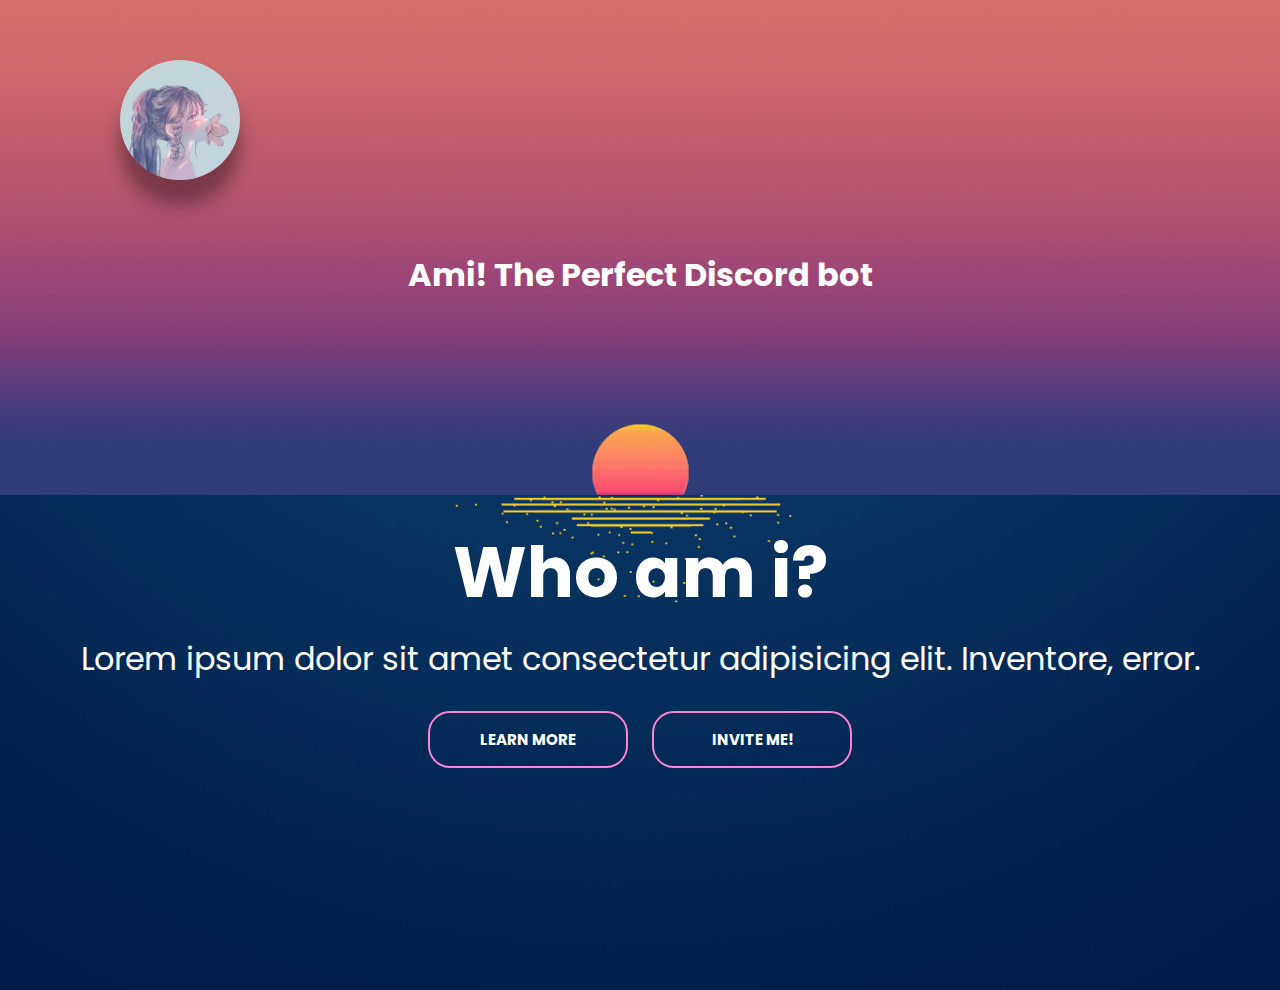
<file: index.html>
<!DOCTYPE html>
<html lang="en">
<head>
    <meta charset="UTF-8">
    <meta http-equiv="X-UA-Compatible" content="IE=edge">
    <meta name="viewport" content="width=device-width, initial-scale=1.0">
    <link href="style.css" rel="stylesheet" type="text/css"/>
    <title>Ami</title>
</head>
<body>
    <div class="banner">
        <img src="./static/images/ami-pfp.jpg" class="logo">

        <div class="abv">
            <h1>Ami! The Perfect Discord bot</h1>
        </div>

        <div class="content">
            <h1>Who am i?</h1>
            <p>Lorem ipsum dolor sit amet consectetur adipisicing elit. Inventore, error.</p>
        

        <div>
            <a href="about.html" class="button"><button>Learn More</button></a>
            <a href="#" class="button"><button>Invite Me!</button></a>

            <span></span>
        </div>    
    


    </div>
    

</body>
</html>


<!---
    ./static/images/ami-pfp.jpg
    
    ---->
</file>
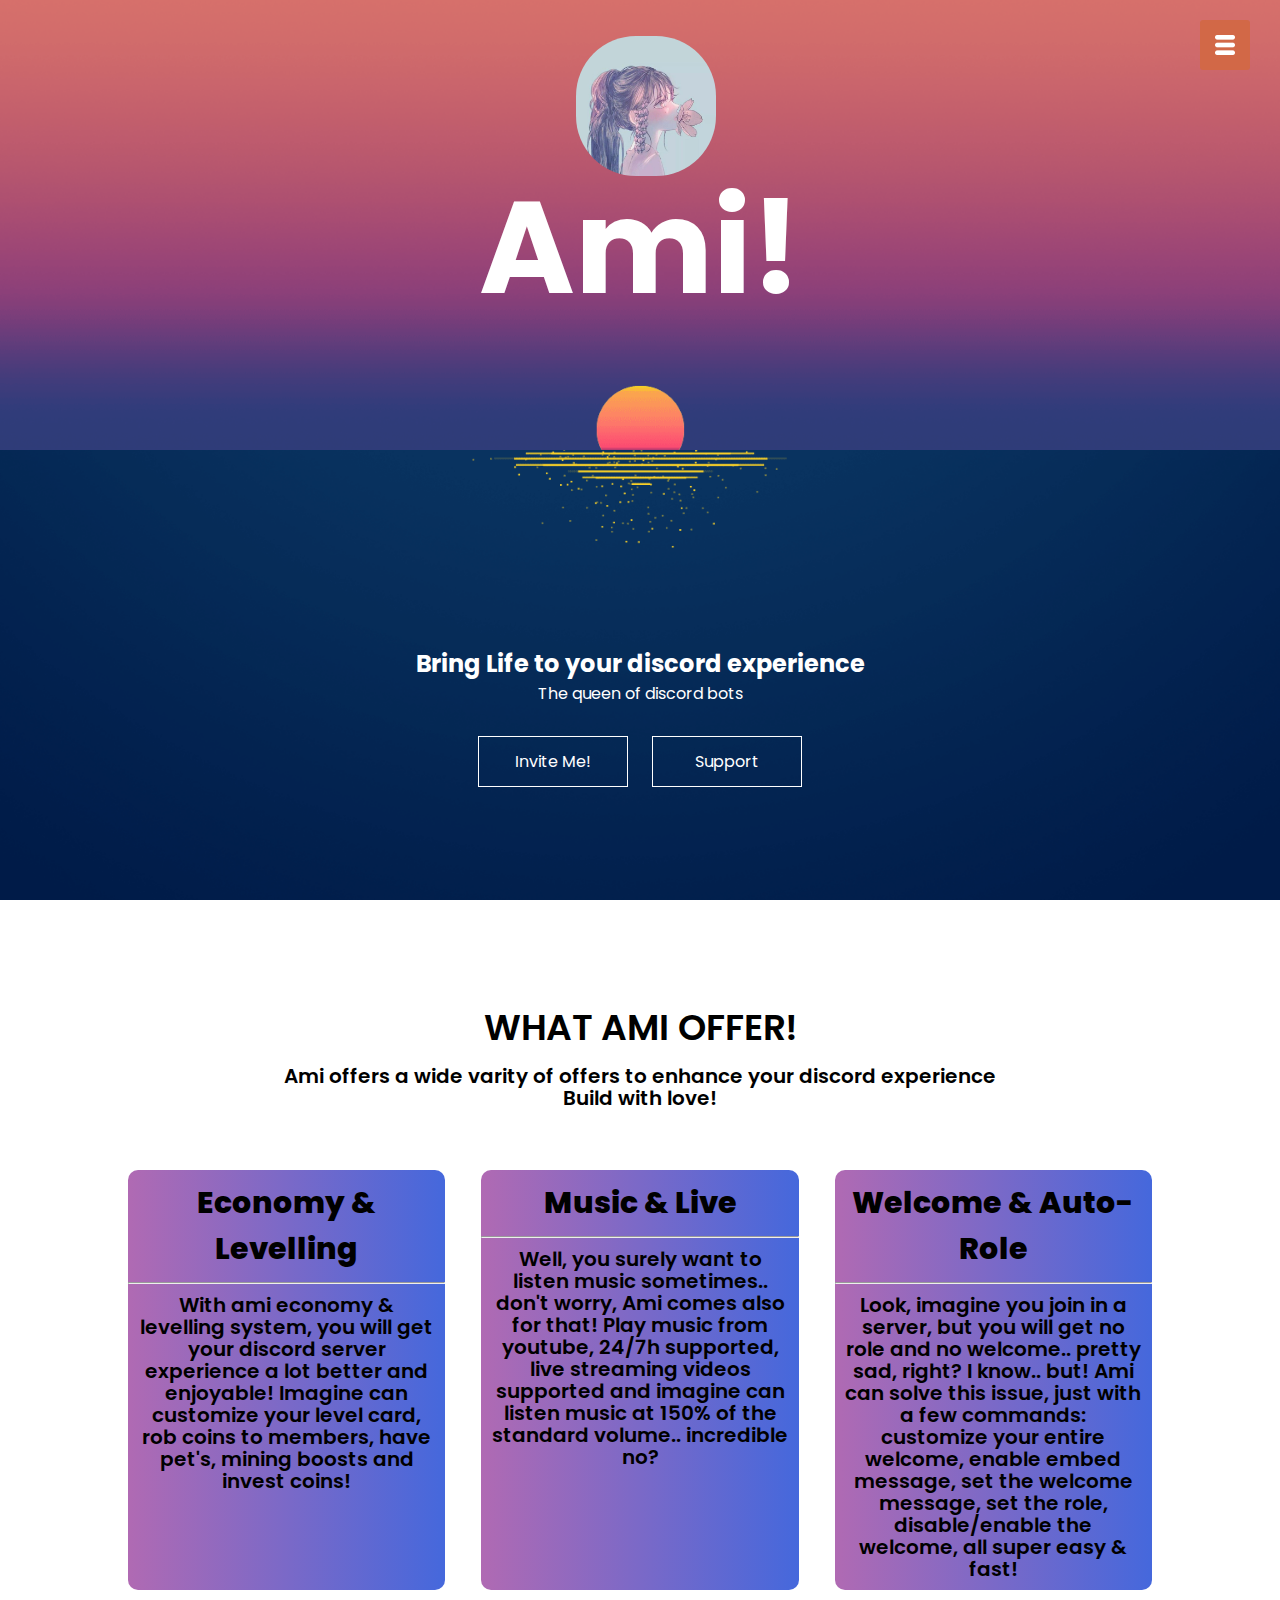
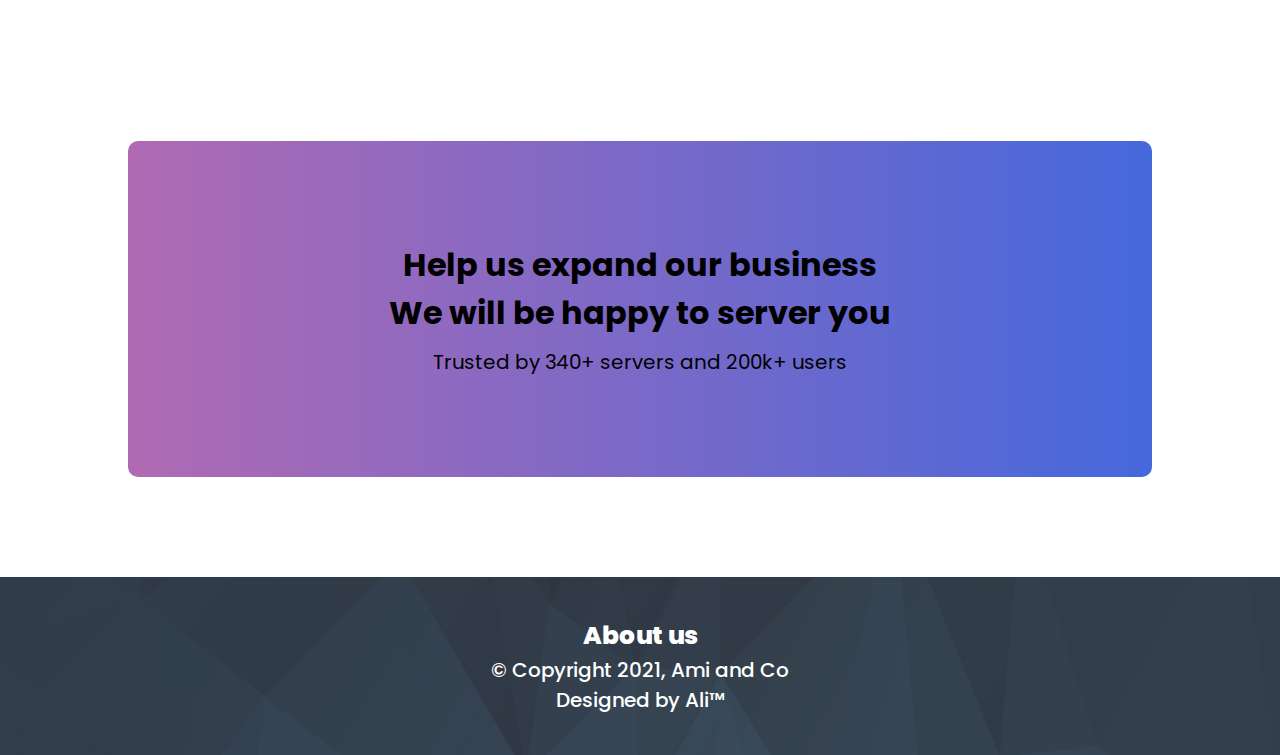
<file: about.html>
<!DOCTYPE html>
<html lang="en">
<head>
    <meta charset="UTF-8">
    <meta http-equiv="X-UA-Compatible" content="IE=edge">
    <meta name="viewport" content="width=device-width, initial-scale=1.0">
    <link href="https://cdnjs.cloudflare.com/ajax/libs/font-awesome/4.7.0/css/font-awesome.min.css" rel="stylesheet">
    <script src="https://ajax.googleapis.com/ajax/libs/jquery/3.3.1/jquery.min.js"></script>
    <link href="about.css" rel="stylesheet" type="text/css"/>
    <title>Ami</title>
</head>
<body>
    <section id="banner">
        <img src="./static/images/ami-pfp.jpg" class="logo">
        <div class="banner-text">
            <h1>Ami!</h1>
        </div>
        <div class="bottom-text">
            <h2>Bring Life to your discord experience</h2>
            <p>The queen of discord bots</p>
            <div class="banner-btn">
                <a href="#"><span></span>Invite Me!</a>
                <a href="#"><span></span>Support</a>
            </div>
        </div>
    </section>

    <div id="sidenav">
        <nav>
            <ul>
                <li><a href="./about.html">Home</a></li>
                <li><a href="https://ami-3.gitbook.io/ami">Docs</a></li>
                <li><a href="#ofr">Features</a></li>
                <li><a href="./last.html">About</a></li>
            </ul>

        </nav>
    </div>

    <div id="menubtn">
        <img src="./static/images/menu.png" id="mnu">
    </div>


<!---############################### SECTION FOR WHAT WE OFFER  #######################################-->
    <section class="offers" id="ofr">
        <h1>What Ami offer!</h1>
        <p>Ami offers a wide varity of offers to enhance your discord experience<br>Build with love!</p>
        <div class="row">
            <div class="offers-col">
                <h3>Economy & Levelling</h3>
                <hr>
                <p>With ami economy & levelling system, you will get your discord server experience a lot better and enjoyable! Imagine can customize your level card, rob coins to members, have pet's, mining boosts and invest coins!</p>
            </div>
            <div class="offers-col">
                <h3>Music & Live</h3>
                <hr>
                <p>Well, you surely want to listen music sometimes.. don't worry, Ami comes also for that! Play music from youtube, 24/7h supported, live streaming videos supported and imagine can listen music at 150% of the standard volume.. incredible no?</p>
            </div>
            <div class="offers-col">
                <h3>Welcome & Auto-Role</h3>
                <hr>
                <p>Look, imagine you join in a server, but you will get no role and no welcome.. pretty sad, right? I know.. but! Ami can solve this issue, just with a few commands: customize your entire welcome, enable embed message, set the welcome message, set the role, disable/enable the welcome, all super easy & fast!</p>
            </div>
        </div>
    </section>


    <section class='last-sect'>
        <h1>Help us expand our business<br>We will be happy to server you</h1>
        <p>Trusted by 340+ servers and 200k+ users</p>

    </section>

    <section class="footer">
        <h4>About us</h4>
        <p>&copy; Copyright 2021, Ami and Co <br>Designed by Ali™</p>
    </section>

    <!---##############################  Scripts ################################################## --->
    <script>
        var menubtn = document.getElementById("menubtn")
        var sidenav = document.getElementById("sidenav")
        var mnu = document.getElementById("mnu")

        sidenav.style.right = "-250px"

        menubtn.onclick = function(){
            if (sidenav.style.right == "-250px"){
                sidenav.style.right = "0";
                mnu.src = "./static/images/close.png";
                menubtn.style.background = "#23272a"
            }
            else{
                sidenav.style.right = "-250px";
                mnu.src = "./static/images/menu.png";
                menubtn.style.background = "#D26847"
                
            }   
        }
    </script>
<script>
    $(document).ready(function(){

      $("a").on('click', function(event) {
    

        if (this.hash !== "") {

          event.preventDefault();
    

          var hash = this.hash;
    
          // Using jQuery's animate() method to add smooth page scroll
          // The optional number (800) specifies the number of milliseconds it takes to scroll to the specified area
          $('html, body').animate({
            scrollTop: $(hash).offset().top
          }, 800, function(){
       

            window.location.hash = hash;
          });
        }
      });
    });
    </script>
</body>
</html>
</file>
<file: style.css>
@import url("https://fonts.googleapis.com/css?family=Poppins:300,400,500,600,700,800,900&display=swap");

*{
    margin:0;
    padding:0;
    box-sizing: border-box;
    font-family: "Poppins", sans-serif;
}

body{
    height:100vh;
    overflow:hidden;
}

.banner{
    width:100%;
    height:110vh;
    background-image: url("./static/images/image.gif");
    background-repeat: none;
    background-size: cover;
    background-position: center;
}

.banner img{
    box-shadow: 0 24px 16px 0 rgba(0,0,0,0.2), 0 24px 20px 0 rgba(0,0,0,0.19);
}

.logo{
    width:120px;
    margin-left: 120px;
    margin-top:60px;
    border-radius: 60px;
}

.abv{
    width: 100%;
    margin-top:5%;
    text-align:center;
    
}

.abv h1{
    color:#ffff;
    font-weight: 800px;
}

.content{

    width: 100%;
    position:absolute;
    top:50%;
    transform:translateY(-20px);
    text-align:center;
    color:#ffff
}   

.content h1{
    font-size:70px;
    margin-top: 90px;
    font-weight:800px;
}

.content p{
    margin:20px auto;
    font-weight:600px;
    line-height: 25px;
    font-size:2em;
}

button{
    width:200px;
    padding:15px 0;
    text-align:center;
    margin:20px 10px;
    border-radius: 22px;
    font-weight: bold;
    font-size: 15px;
    border:2px solid #FA85D3;
    background:transparent;
    color:#fff;
    cursor:pointer;
    text-transform: uppercase;
    transition:.5s;
}
button:hover{
    box-shadow: 0 16px 16px 0 rgba(0,0,0,0.2) inset, 0 16px 20px 0 rgba(0,0,0,0.19);
}

span {
    margin-top: 50%;
}

@media (max-width:991px){

    body{
        overflow-y:scroll;
        overflow-x: hidden;
    }

    .banner{
        height:150vh;
    }

    .content{

        width: 100%;
        position:absolute;
        top:50%;
        transform:translateY(100px);
        text-align:center;
        color:#ffff
    }   

    .content h1{
        font-size:1.5em;
    }

    .content p{
        font-size:1em;
    }

    .abv{
        width: 100%;
        margin-top:10%;
        text-align:center;
        
    }

    .abv h1{
        font-size:1.5em;
    }
}
</file>
<file: about.css>
@import url("https://fonts.googleapis.com/css?family=Poppins:300,400,500,600,700,800,900&display=swap");


*{
    margin:0;
    padding:0;
    box-sizing: border-box;
    font-family: "Poppins", sans-serif;
    /*background-color: #1a1d24;*/
}

html{
    scroll-behavior:smooth im !important ;
}

::-webkit-scrollbar{
    width:12px;
}
::-webkit-scrollbar-thumb{
    border-radius: 2px;
    background: #4568DC;  /* fallback for old browsers */
    background: -webkit-linear-gradient(to right, #B06AB3, #4568DC);  /* Chrome 10-25, Safari 5.1-6 */
    background: linear-gradient(to right, #B06AB3, #4568DC); /* W3C, IE 10+/ Edge, Firefox 16+, Chrome 26+, Opera 12+, Safari 7+ */
}
::-webkit-scrollbar-thumb:hover{
    border-radius: 6px;
    background: #4568DC;  /* fallback for old browsers */
    background: -webkit-linear-gradient(to right, #B06AB3, #4568DC);  /* Chrome 10-25, Safari 5.1-6 */
    background: linear-gradient(to right, #B06AB3, #4568DC); /* W3C, IE 10+/ Edge, Firefox 16+, Chrome 26+, Opera 12+, Safari 7+ */
}


#banner{
    background:url("./static/images/image.gif");
    background-size: cover;
    background-position: center;
    height:100vh;

}

.logo{
    width:140px;
    position:absolute;
    max-width: 150px;
    top:4%;
    left:45%;
    border-radius: 60px;
}

.banner-text{
    text-align:center;
    color:#ffff;
    padding-top:150px;
}

.banner-text h1{
    font-size:130px;

}


.bottom-text{
    text-align:center;
    color:#ffff;
    padding-top:300px;
}

.banner-btn{
    margin-top: 30px;
    -webkit-transition: all 0.4s;
    -moz-transition: all 0.4s;
    transition: all 0.4s;
}

.banner-btn a{
    text-decoration: none;
    display:inline-block;
    width:150px;
    margin:0 10px;
    padding:12px 0;
    color:#ffff;
    border: .5px solid #ffff;
    position:relative;
    z-index:1;
    transition: color 0.5s;
}

.banner-btn a span{
    width:0%;
    height:100%;
    position:absolute;
    top:0;
    left:0;
    background:#ffff;
    z-index: -1;
    transition:0.5s;
}

.banner-btn a:hover span{
    width:100%;
}

.banner-btn a:hover{
    color:#000;

    transition: all 0.4s;
    -webkit-transition: all 0.4s;
    -moz-transition: all 0.4s;
}

#sidenav{

    width:250px;
    height:100vh;
    position:fixed;
    right:-250px;
    top:0;
    background: #23272a;
    z-index:2;
    transition:0.5s ;
}

nav ul li{
    list-style: none;
    margin:50px 20px;
}

nav ul li a{
    text-decoration: none;
    color:#ffff;

}

#menubtn{
    width:50px;
    height:50px;
    background:#D26847;
    text-align:center;
    position:fixed;
    right:30px;
    top:20px;
    border-radius: 3px;
    z-index:3;
    cursor:pointer;
}

#menubtn img{
    width:20px;
    margin:15px;
}

@media (max-width:991px){
    .banner-text h1{
        font-size:45px;
    }
    #banner{
        height:130vh;
        width:100%;
    }
    .logo{
        width:70px;
    }
}

/* offers */

.offers{
    width:80%;
    margin:auto;
    text-align:center;
    padding-top:100px;
    background:#0000;
}

.offers h1{
    font-size:36px;
    font-weight:600;
    text-transform: uppercase;
}

.offers p{
    color: black;
    font-size:20px;
    font-weight:600;
    line-height: 22px;
    padding:10px;
}

.row{
    margin-top: 5%;
    display:flex;
    justify-content: space-between;
    
}

.offers-col{
    flex-basis: 31%;
    /*background:#fff3f3;*/
    margin-bottom: 5%;
    border-radius: 10px;
    transition: .5s;
    background: #4568DC;  /* fallback for old browsers */
    background: -webkit-linear-gradient(to right, #B06AB3, #4568DC);  /* Chrome 10-25, Safari 5.1-6 */
    background: linear-gradient(to right, #B06AB3, #4568DC); /* W3C, IE 10+/ Edge, Firefox 16+, Chrome 26+, Opera 12+, Safari 7+ */
    

}

.offers h3{
    color:black;
    text-align: center;
    font-size:30px;
    font-weight:800;
    margin:10px 0;
}

.offers-col:hover{
    box-shadow: 20px 20px 40px 20px rgba(0,0,0,.4);
}

@media(max-width:991px){
    .row{
        flex-direction: column;
    }

    .offers h1{
        font-size:30px;
    }
    .offers h3{
        font-size:25px;
    }
    .offers p{
        font-size:22px;
    }

}

/*----########################## REVIEWS ####################----*/

/*---------####################### FOOTER ####################----------*/
.footer{
    width:100%;
    text-align:center;
    padding:40px 0;
    background-image:url('./static/images/footer.jpg');
    background-size: cover;
    background-position: center;
}
.footer p{
    color:#ffff;
    font-size:20px;
    font-weight: 500;
}
.footer h4{
    color:#ffff;
    font-size:25px;
    font-weight: 800;
}

/*-----Last SECTION ----*/
.last-sect{
    margin:100px auto;
    width:80%;
    background: #4568DC;  /* fallback for old browsers */
    background: -webkit-linear-gradient(to right, #B06AB3, #4568DC);  /* Chrome 10-25, Safari 5.1-6 */
    background: linear-gradient(to right, #B06AB3, #4568DC); /* W3C, IE 10+/ Edge, Firefox 16+, Chrome 26+, Opera 12+, Safari 7+ */
    background-size: cover;
    background-position: center;
    text-align:center;
    border-radius:10px;
    padding:100px 0;
    transition:.5s;
}

.last-sect p {
    margin-top:10px;
    font-size:20px;
    font-weight: 600px;
}

.last-sect:hover{
    box-shadow: 20px 20px 40px 20px rgba(0,0,0,.4);
}
</file>
